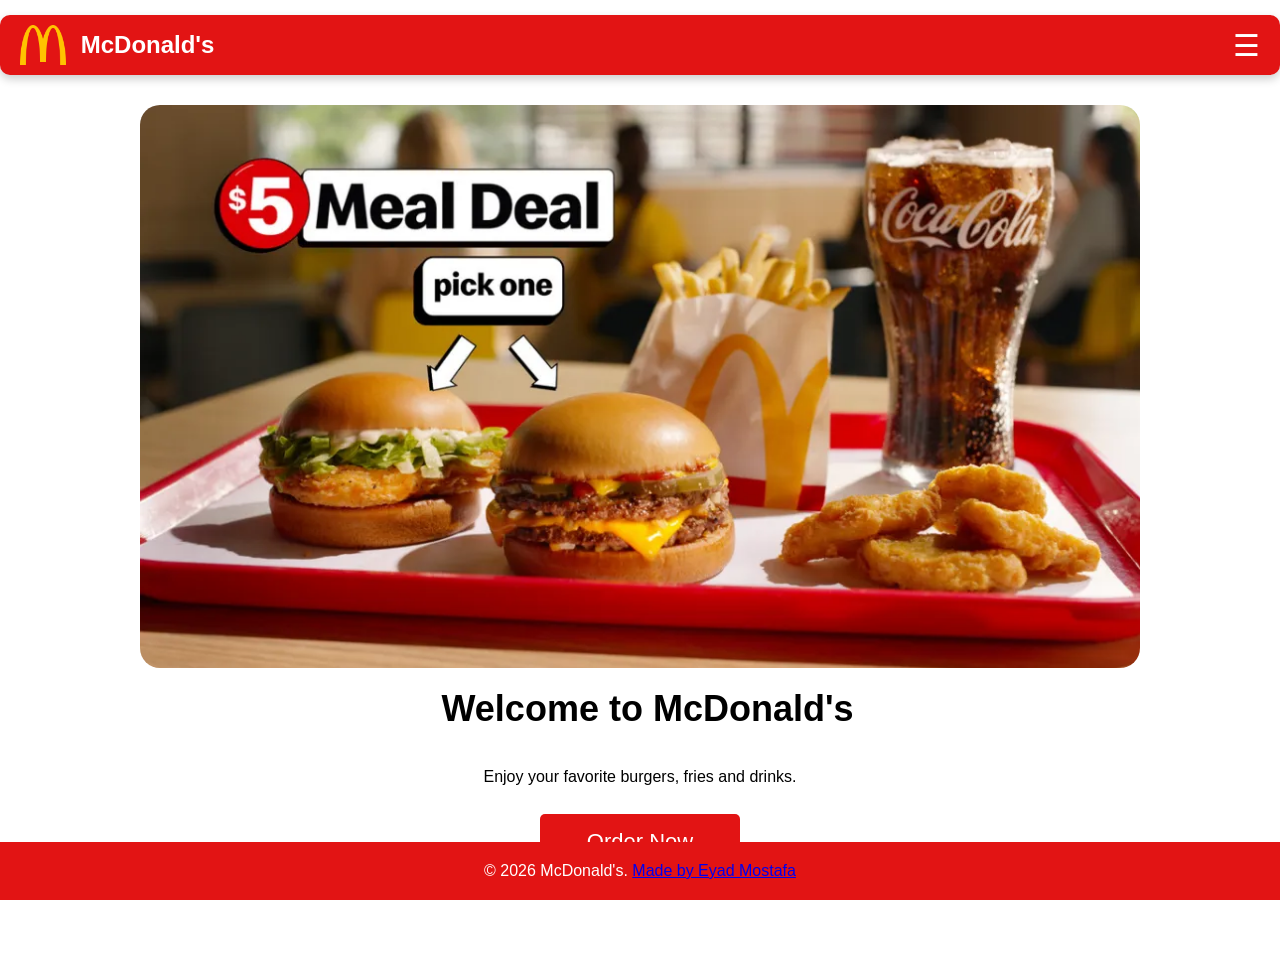
<file: index.html>
<!doctype html>
<html lang="ar">
  <head>
    <meta charset="UTF-8" />
    <meta name="viewport" content="width=device-width, initial-scale=1.0" />
    <title>McDonald's</title>
    <link rel="stylesheet" href="style.css" />
    <link rel="icon" type="image/png" sizes="96x96" href="./favicon.png" />
  </head>
  <body>
    <nav>
      <img src="./mcdonalds.png" alt="McDonald's Logo" class="logo" />
      <h1>McDonald's</h1>
      <div class="menu-btn" id="menuBtn">☰</div>
    </nav>

    <div class="side-menu" id="menu">
      <a href="./index.html">Home</a>
      <a href="./About.html">About</a>
      <a href="./menu.html">Order</a>
      <a href="./contact.html">Contact</a>
      <br />
      <br />
      <a href="./index.html">Back</a>
    </div>
    <div class="home-container">
      <img src="./offers.png" alt="McDonald's Logo" class="logo-2" />
      <section class="hero">
        <h1>Welcome to McDonald's</h1>
        <br />
        <p>Enjoy your favorite burgers, fries and drinks.</p>
        <br />
        <a href="./menu.html">Order Now</a>
      </section>
    </div>
    <footer>
      <p>
        &copy; 2026 McDonald's.
        <a href="https://github.com/Eyad230">Made by Eyad Mostafa</a>
      </p>
    </footer>
    <script src="main.js"></script>
  </body>
</html>
</file>
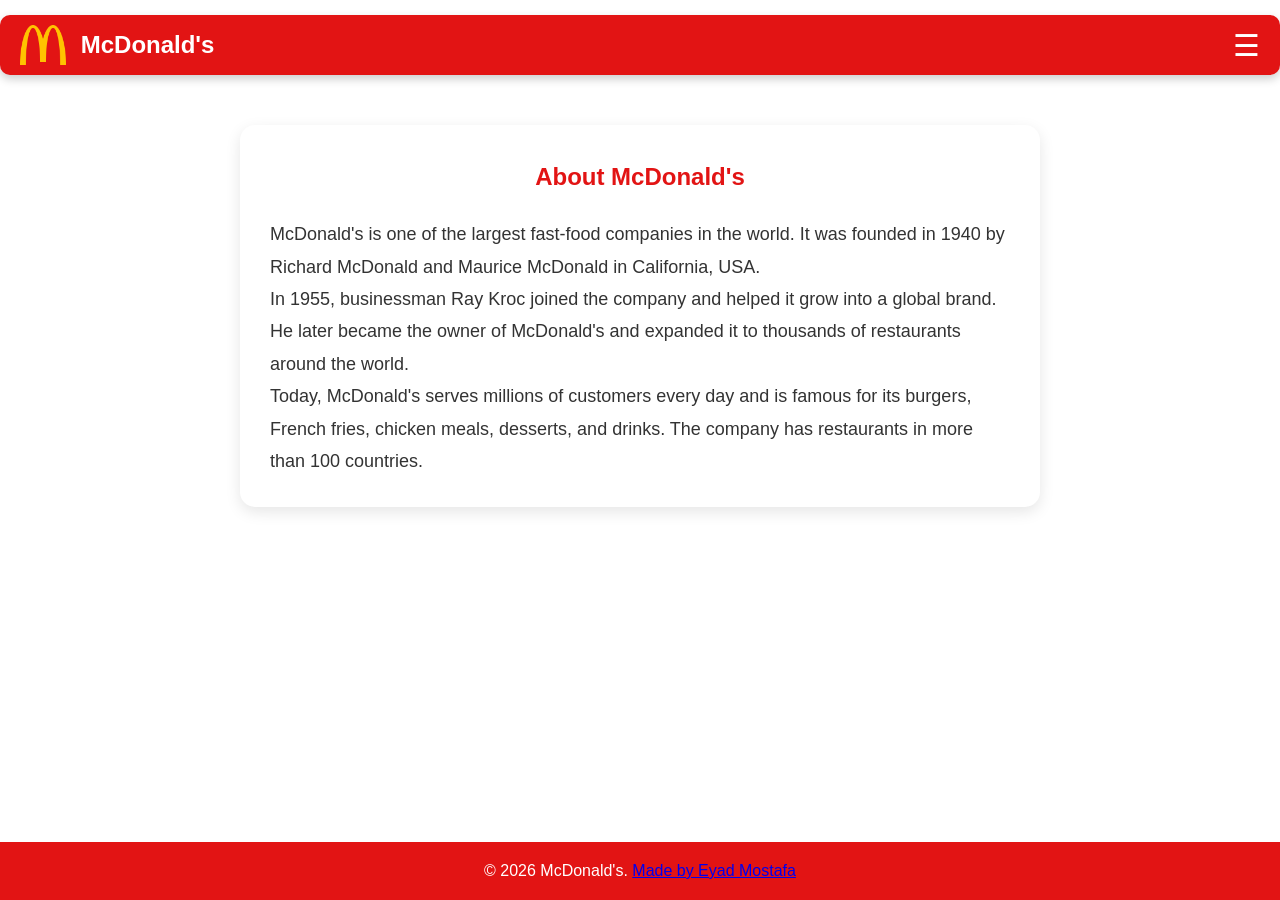
<file: About.html>
<!doctype html>
<html lang="en">
  <head>
    <meta charset="UTF-8" />
    <meta name="viewport" content="width=device-width, initial-scale=1.0" />
    <title>McDonald's About</title>
    <link rel="stylesheet" href="./style.css" />
    <style>
      .about {
        max-width: 800px;
        margin: 50px auto;
        padding: 30px;
        background: white;
        border-radius: 15px;
        box-shadow: 0 5px 15px rgba(0, 0, 0, 0.1);
        line-height: 1.8;
      }

      .about h2 {
        color: #e21414;
        text-align: center;
        margin-bottom: 20px;
      }

      .about p {
        font-size: 18px;
        color: #333;
      }
    </style>
  </head>
  <body>
    <nav>
      <img src="./mcdonalds.png" alt="McDonald's Logo" class="logo" />
      <h1>McDonald's</h1>
      <div class="menu-btn" id="menuBtn">☰</div>
    </nav>

    <div class="side-menu" id="menu">
      <a href="./index.html">Home</a>
      <a href="./About.html">About</a>
      <a href="./menu.html">Order</a>
      <a href="./contact.html">Contact</a>
      <br />
      <br />
      <a href="./About.html">Back</a>
    </div>
    <section class="about">
      <h2>About McDonald's</h2>

      <p>
        McDonald's is one of the largest fast-food companies in the world. It
        was founded in 1940 by Richard McDonald and Maurice McDonald in
        California, USA.
      </p>

      <p>
        In 1955, businessman Ray Kroc joined the company and helped it grow into
        a global brand. He later became the owner of McDonald's and expanded it
        to thousands of restaurants around the world.
      </p>

      <p>
        Today, McDonald's serves millions of customers every day and is famous
        for its burgers, French fries, chicken meals, desserts, and drinks. The
        company has restaurants in more than 100 countries.
      </p>
    </section>
    <footer>
      <p>
        &copy; 2026 McDonald's.
        <a href="https://github.com/Eyad230">Made by Eyad Mostafa</a>
      </p>
    </footer>
    <script src="./main.js"></script>
  </body>
</html>
</file>
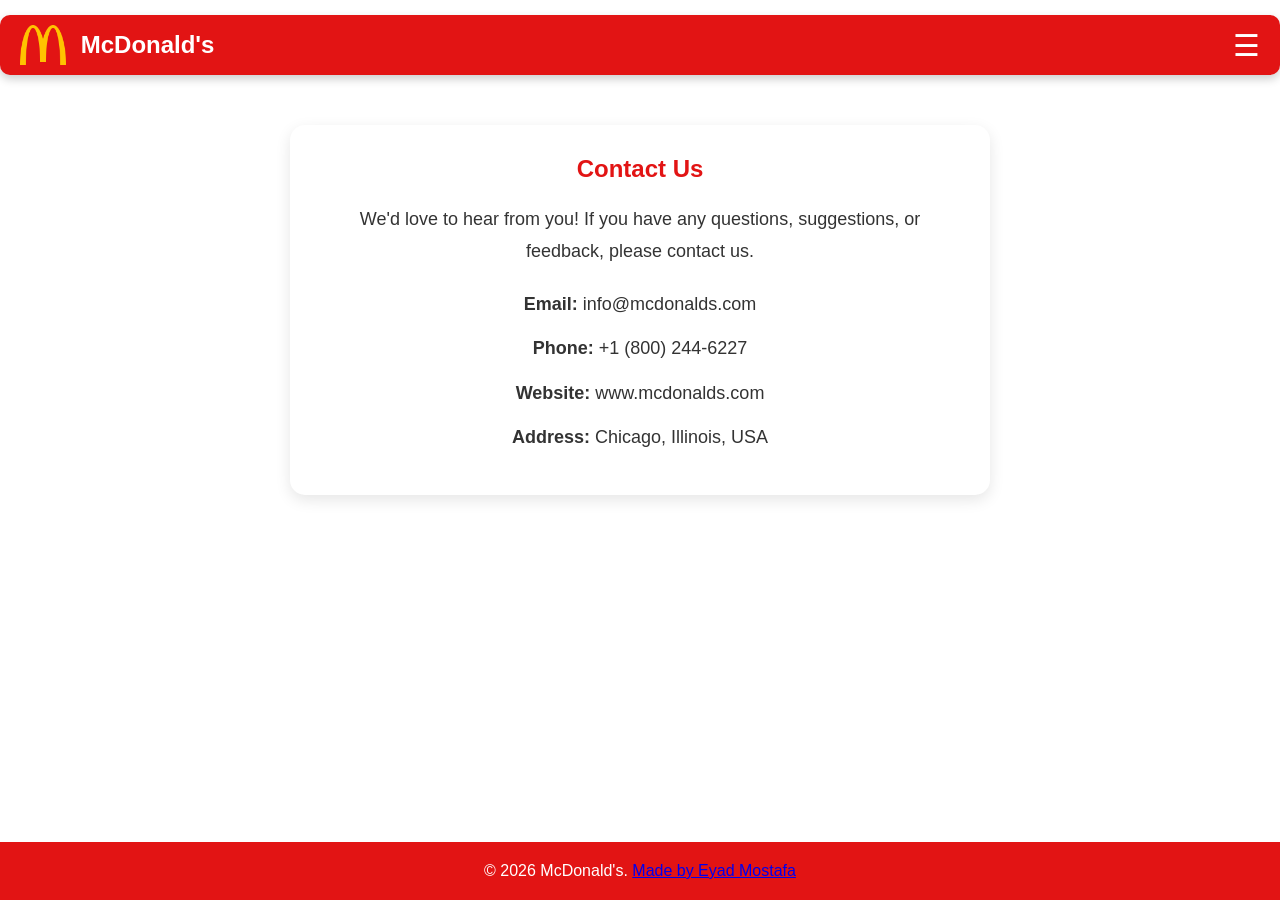
<file: contact.html>
<!doctype html>
<html lang="en">
  <head>
    <meta charset="UTF-8" />
    <meta name="viewport" content="width=device-width, initial-scale=1.0" />
    <title>McDonald's Contact</title>
    <link rel="stylesheet" href="./style.css" />
    <style>
      .contact {
        max-width: 700px;
        margin: 50px auto;
        padding: 30px;
        background: white;
        border-radius: 15px;
        box-shadow: 0 5px 15px rgba(0, 0, 0, 0.1);
        text-align: center;
      }

      .contact h2 {
        color: #e21414;
        margin-bottom: 20px;
      }

      .contact p {
        font-size: 18px;
        color: #333;
        line-height: 1.8;
      }

      .contact-info {
        margin-top: 20px;
      }

      .contact-info p {
        margin: 12px 0;
      }
    </style>
  </head>
  <body>
    <nav>
      <img src="./mcdonalds.png" alt="McDonald's Logo" class="logo" />
      <h1>McDonald's</h1>
      <div class="menu-btn" id="menuBtn">☰</div>
    </nav>

    <div class="side-menu" id="menu">
      <a href="./index.html">Home</a>
      <a href="./About.html">About</a>
      <a href="./menu.html">Order</a>
      <a href="./contact.html">Contact</a>
      <br />
      <br />
      <a href="./contact.html">Back</a>
    </div>
    <section class="contact">
      <h2>Contact Us</h2>

      <p>
        We'd love to hear from you! If you have any questions, suggestions, or
        feedback, please contact us.
      </p>

      <div class="contact-info">
        <p><strong>Email:</strong> info@mcdonalds.com</p>
        <p><strong>Phone:</strong> +1 (800) 244-6227</p>
        <p><strong>Website:</strong> www.mcdonalds.com</p>
        <p><strong>Address:</strong> Chicago, Illinois, USA</p>
      </div>
    </section>
    <footer>
      <p>
        &copy; 2026 McDonald's.
        <a href="https://github.com/Eyad230">Made by Eyad Mostafa</a>
      </p>
    </footer>
    <script src="./main.js"></script>
  </body>
</html>
</file>
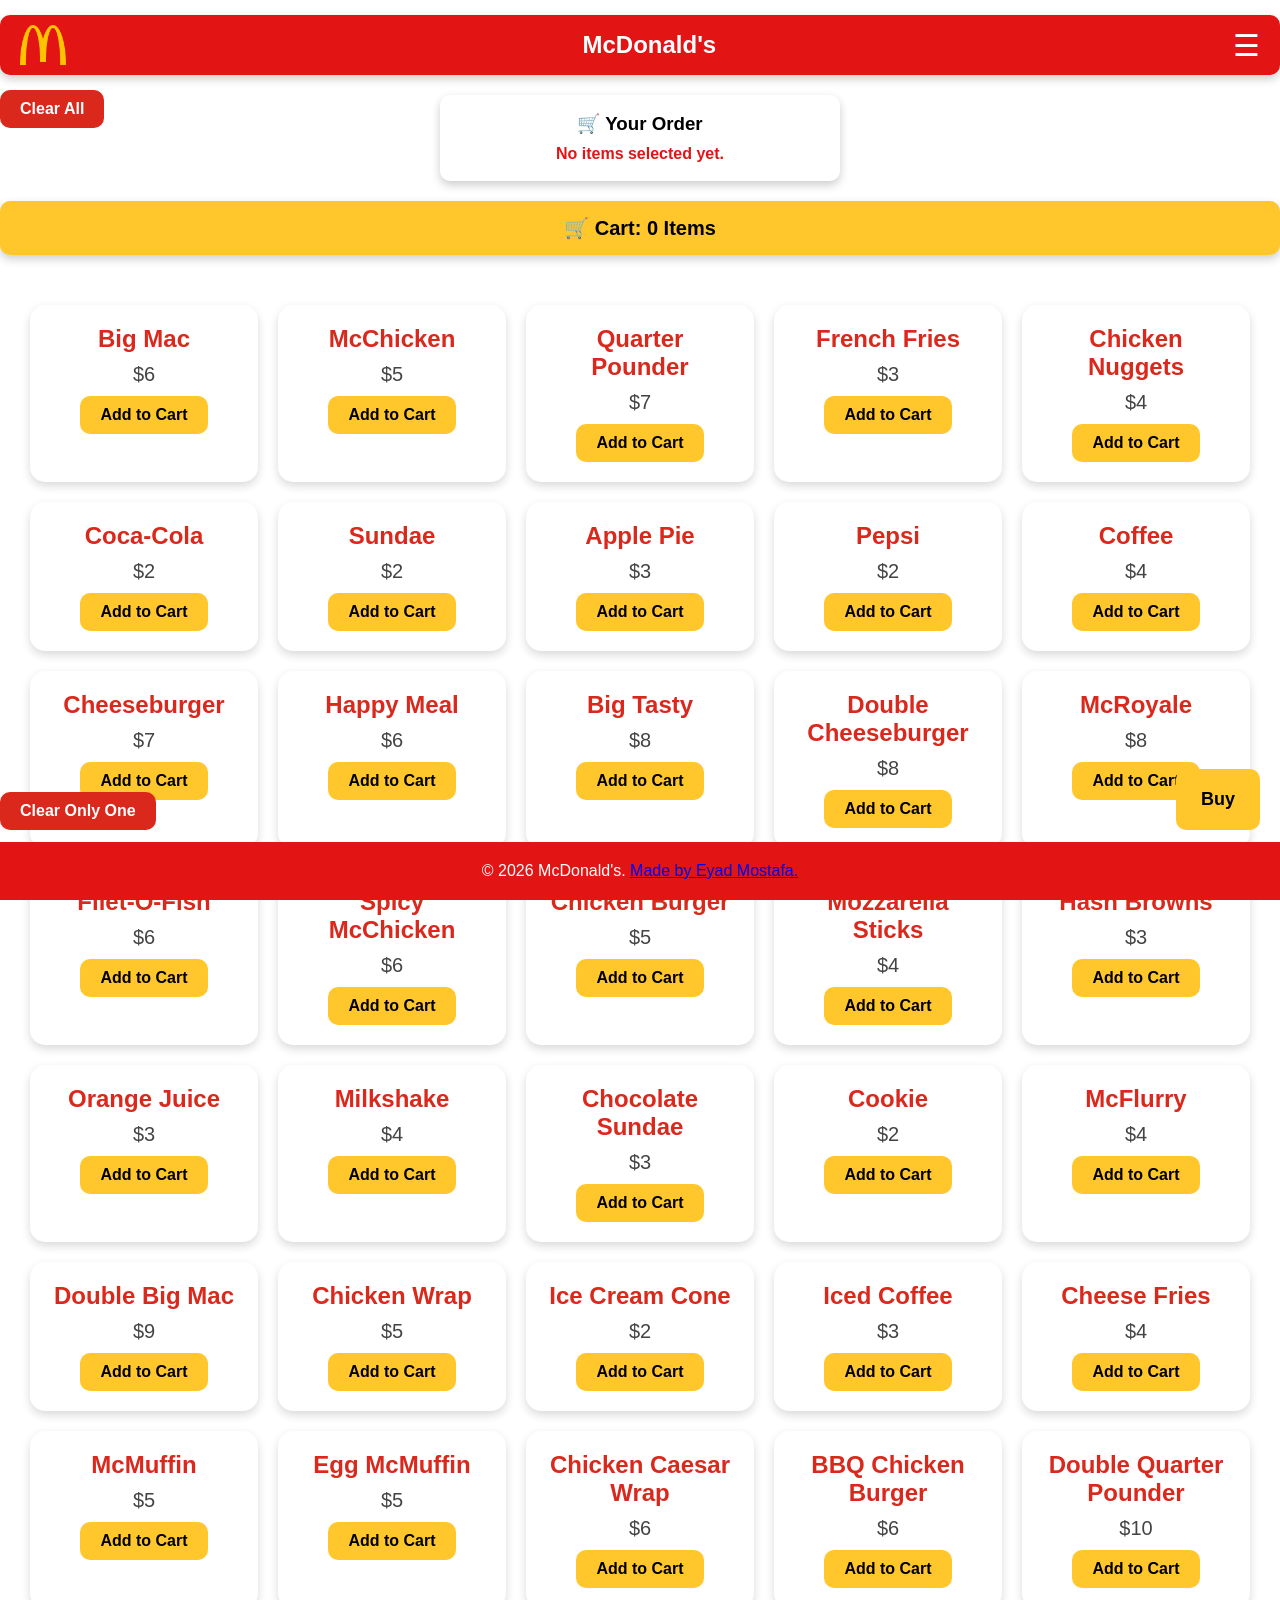
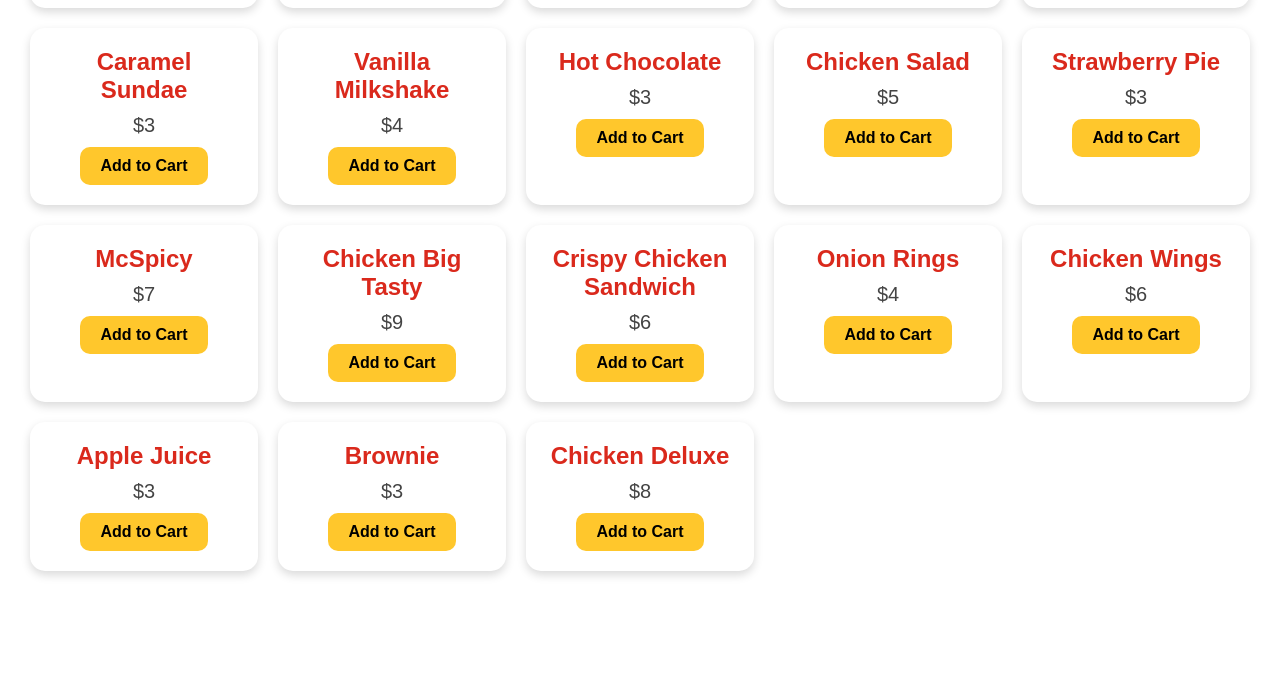
<file: menu.html>
<!doctype html>
<html lang="en">
  <head>
    <meta charset="UTF-8" />
    <meta name="viewport" content="width=device-width, initial-scale=1.0" />
    <title>McDonald's Menu</title>
    <link rel="stylesheet" href="style.css" />
    <link rel="icon" type="image/png" sizes="96x96" href="./favicon.png" />  
  </head>    
  <body>  
    <nav> 
      <img src="./mcdonalds.png" alt="McDonald's Logo" class="logo" /> 
      <h2>McDonald's</h2>
      <div class="menu-btn" id="menuBtn">☰</div> 
    </nav>
    <div class="side-menu" id="menu"> 
      <a href="./index.html">Home</a>
      <a href="./About.html">About</a>
      <a href="./menu.html">Order</a> 
      <a href="./contact.html">Contact</a>
      <br />
      <br />  
    </div>
    <div class="order-card" id="orderCard">
      <h3>🛒 Your Order</h3>
      <p id="orderText">No items selected yet.</p>
    </div>
    <div class="cart">🛒 Cart: <span id="count">0</span> Items</div>

    <div class="menu">
      <div class="card">
        <h2>Big Mac</h2>
        <p class="price">$6</p>
        <button onclick="addItem('Big Mac', 6)">Add to Cart</button>
      </div>

      <div class="card">
        <h2>McChicken</h2>
        <p class="price">$5</p>
        <button onclick="addItem('McChicken', 5)">Add to Cart</button>
      </div>

      <div class="card">
        <h2>Quarter Pounder</h2>
        <p class="price">$7</p>
        <button onclick="addItem('Quarter Pounder', 7)">Add to Cart</button>
      </div>

      <div class="card">
        <h2>French Fries</h2>
        <p class="price">$3</p>
        <button onclick="addItem('French Fries', 3)">Add to Cart</button>
      </div>

      <div class="card">
        <h2>Chicken Nuggets</h2>
        <p class="price">$4</p>
        <button onclick="addItem('Chicken Nuggets', 4)">Add to Cart</button>
      </div>

      <div class="card">
        <h2>Coca-Cola</h2>
        <p class="price">$2</p>
        <button onclick="addItem('Coca-Cola', 2)">Add to Cart</button>
      </div>

      <div class="card">
        <h2>Sundae</h2>
        <p class="price">$2</p>
        <button onclick="addItem('Sundae', 2)">Add to Cart</button>
      </div>

      <div class="card">
        <h2>Apple Pie</h2>
        <p class="price">$3</p>
        <button onclick="addItem('Apple Pie', 3)">Add to Cart</button>
      </div>

      <div class="card">
        <h2>Pepsi</h2>
        <p class="price">$2</p>
        <button onclick="addItem('Pepsi', 2)">Add to Cart</button>
      </div>

      <div class="card">
        <h2>Coffee</h2>
        <p class="price">$4</p>
        <button onclick="addItem('Coffee', 4)">Add to Cart</button>
      </div>

      <div class="card">
        <h2>Cheeseburger</h2>
        <p class="price">$7</p>
        <button onclick="addItem('Cheeseburger', 7)">Add to Cart</button>
      </div>
      <div class="card">
        <h2>Happy Meal</h2>
        <p class="price">$6</p>
        <button onclick="addItem('Happy Meal', 6)">Add to Cart</button>
      </div>

      <div class="card">
        <h2>Big Tasty</h2>
        <p class="price">$8</p>
        <button onclick="addItem('Big Tasty', 8)">Add to Cart</button>
      </div>

      <div class="card">
        <h2>Double Cheeseburger</h2>
        <p class="price">$8</p>
        <button onclick="addItem('Double Cheeseburger', 8)">Add to Cart</button>
      </div>

      <div class="card">
        <h2>McRoyale</h2>
        <p class="price">$8</p>
        <button onclick="addItem('McRoyale', 8)">Add to Cart</button>
      </div>

      <div class="card">
        <h2>Filet-O-Fish</h2>
        <p class="price">$6</p>
        <button onclick="addItem('Filet-O-Fish', 6)">Add to Cart</button>
      </div>

      <div class="card">
        <h2>Spicy McChicken</h2>
        <p class="price">$6</p>
        <button onclick="addItem('Spicy McChicken', 6)">Add to Cart</button>
      </div>

      <div class="card">
        <h2>Chicken Burger</h2>
        <p class="price">$5</p>
        <button onclick="addItem('Chicken Burger', 5)">Add to Cart</button>
      </div>

      <div class="card">
        <h2>Mozzarella Sticks</h2>
        <p class="price">$4</p>
        <button onclick="addItem('Mozzarella Sticks', 4)">Add to Cart</button>
      </div>

      <div class="card">
        <h2>Hash Browns</h2>
        <p class="price">$3</p>
        <button onclick="addItem('Hash Browns', 3)">Add to Cart</button>
      </div>

      <div class="card">
        <h2>Orange Juice</h2>
        <p class="price">$3</p>
        <button onclick="addItem('Orange Juice', 3)">Add to Cart</button>
      </div>

      <div class="card">
        <h2>Milkshake</h2>
        <p class="price">$4</p>
        <button onclick="addItem('Milkshake', 4)">Add to Cart</button>
      </div>

      <div class="card">
        <h2>Chocolate Sundae</h2>
        <p class="price">$3</p>
        <button onclick="addItem('Chocolate Sundae', 3)">Add to Cart</button>
      </div>

      <div class="card">
        <h2>Cookie</h2>
        <p class="price">$2</p>
        <button onclick="addItem('Cookie', 2)">Add to Cart</button>
      </div>
      <div class="card">
        <h2>McFlurry</h2>
        <p class="price">$4</p>
        <button onclick="addItem('McFlurry', 4)">Add to Cart</button>
      </div>

      <div class="card">
        <h2>Double Big Mac</h2>
        <p class="price">$9</p>
        <button onclick="addItem('Double Big Mac', 9)">Add to Cart</button>
      </div>

      <div class="card">
        <h2>Chicken Wrap</h2>
        <p class="price">$5</p>
        <button onclick="addItem('Chicken Wrap', 5)">Add to Cart</button>
      </div>

      <div class="card">
        <h2>Ice Cream Cone</h2>
        <p class="price">$2</p>
        <button onclick="addItem('Ice Cream Cone', 2)">Add to Cart</button>
      </div>

      <div class="card">
        <h2>Iced Coffee</h2>
        <p class="price">$3</p>
        <button onclick="addItem('Iced Coffee', 3)">Add to Cart</button>
      </div>

      <div class="card">
        <h2>Cheese Fries</h2>
        <p class="price">$4</p>
        <button onclick="addItem('Cheese Fries', 4)">Add to Cart</button>
      </div>
      <div class="card">
        <h2>McMuffin</h2>
        <p class="price">$5</p>
        <button onclick="addItem('McMuffin', 5)">Add to Cart</button>
      </div>

      <div class="card">
        <h2>Egg McMuffin</h2>
        <p class="price">$5</p>
        <button onclick="addItem('Egg McMuffin', 5)">Add to Cart</button>
      </div>

      <div class="card">
        <h2>Chicken Caesar Wrap</h2>
        <p class="price">$6</p>
        <button onclick="addItem('Chicken Caesar Wrap', 6)">Add to Cart</button>
      </div>

      <div class="card">
        <h2>BBQ Chicken Burger</h2>
        <p class="price">$6</p>
        <button onclick="addItem('BBQ Chicken Burger', 6)">Add to Cart</button>
      </div>

      <div class="card">
        <h2>Double Quarter Pounder</h2>
        <p class="price">$10</p>
        <button onclick="addItem('Double Quarter Pounder', 10)">
          Add to Cart
        </button>
      </div>

      <div class="card">
        <h2>Caramel Sundae</h2>
        <p class="price">$3</p>
        <button onclick="addItem('Caramel Sundae', 3)">Add to Cart</button>
      </div>

      <div class="card">
        <h2>Vanilla Milkshake</h2>
        <p class="price">$4</p>
        <button onclick="addItem('Vanilla Milkshake', 4)">Add to Cart</button>
      </div>

      <div class="card">
        <h2>Hot Chocolate</h2>
        <p class="price">$3</p>
        <button onclick="addItem('Hot Chocolate', 3)">Add to Cart</button>
      </div>

      <div class="card">
        <h2>Chicken Salad</h2>
        <p class="price">$5</p>
        <button onclick="addItem('Chicken Salad', 5)">Add to Cart</button>
      </div>

      <div class="card">
        <h2>Strawberry Pie</h2>
        <p class="price">$3</p>
        <button onclick="addItem('Strawberry Pie', 3)">Add to Cart</button>
      </div>

      <div class="card">
        <h2>McSpicy</h2>
        <p class="price">$7</p>
        <button onclick="addItem('McSpicy', 7)">Add to Cart</button>
      </div>

      <div class="card">
        <h2>Chicken Big Tasty</h2>
        <p class="price">$9</p>
        <button onclick="addItem('Chicken Big Tasty', 9)">Add to Cart</button>
      </div>

      <div class="card">
        <h2>Crispy Chicken Sandwich</h2>
        <p class="price">$6</p>
        <button onclick="addItem('Crispy Chicken Sandwich', 6)">
          Add to Cart
        </button>
      </div>

      <div class="card">
        <h2>Onion Rings</h2>
        <p class="price">$4</p>
        <button onclick="addItem('Onion Rings', 4)">Add to Cart</button>
      </div>

      <div class="card">
        <h2>Chicken Wings</h2>
        <p class="price">$6</p>
        <button onclick="addItem('Chicken Wings', 6)">Add to Cart</button>
      </div>

      <div class="card">
        <h2>Apple Juice</h2>
        <p class="price">$3</p>
        <button onclick="addItem('Apple Juice', 3)">Add to Cart</button>
      </div>

      <div class="card">
        <h2>Brownie</h2>
        <p class="price">$3</p>
        <button onclick="addItem('Brownie', 3)">Add to Cart</button>
      </div>

      <div class="card">
        <h2>Chicken Deluxe</h2>
        <p class="price">$8</p>
        <button onclick="addItem('Chicken Deluxe', 8)">Add to Cart</button>
      </div>
    </div>

    <button onclick="buy()" class="btn2">Buy</button>
    <button onclick="clearOne()" class="btn3">Clear Only One</button>
    <button onclick="clearCart()" class="btn">Clear All</button>
    <footer>
      <p>
        &copy; 2026 McDonald's.
        <a href="https://github.com/Eyad230" target="_blank">
          Made by Eyad Mostafa.</a>
      </p>
    </footer>
    <script>
      let count = 0;
      let orders = [];
      let total = 0;

      function addItem(name, price) {
        count++;
        total += price;

        orders.push(name);

        document.getElementById("count").textContent = count;
        document.getElementById("orderText").textContent = orders.join(", ");
      }

      function buy() {
        if (count === 0) {
          alert("Your cart is empty!");
          return;
        }

        alert(`Your bill is $${total}`);

        clearCart();
      }

      function clearCart() {
        count = 0;
        total = 0;
        orders = [];
        document.getElementById("count").textContent = count;
        document.getElementById("orderText").textContent =
          "No items selected yet.";
      }
      function clearOne() {
        if (orders.length === 0) return;

        orders.pop();
        count--;

        document.getElementById("count").textContent = count;

        if (orders.length === 0) {
          document.getElementById("orderText").textContent =
            "No items selected yet.";
        } else {
          document.getElementById("orderText").textContent = orders.join(", ");
        }
      }

      const menuBtn = document.getElementById("menuBtn");
      const menu = document.getElementById("menu");

      menuBtn.addEventListener("click", () => {
        menu.classList.toggle("active");
      });
    </script>
  </body>
</html>
</file>
<file: style.css>
nav {
  border-radius: 10px;
  margin-top: 15px;
  height: 60px;
  background: #e21414;
  display: flex;
  justify-content: space-between;
  align-items: center;
  padding: 0 20px;
  color: #ffffff;
  box-shadow: 0 4px 10px #00000033;
}

.menu-btn {
  font-size: 30px;
  cursor: pointer;
}

.side-menu {
  border: #000000 3px solid;
  border-radius: 10px;
  position: fixed;
  top: 0;
  right: -50%;
  width: 50%;
  height: 100%;
  background: #ffffff;
  transition: 0.4s;
  padding-top: 80px;
  z-index: 1000;
}

.side-menu.active {
  right: 0;
}

.side-menu a {
  display: block;
  color: #000000;
  text-decoration: none;
  padding: 20px;
  font-size: 22px;
}

.side-menu a:hover {
  color: #ffffff;
  background: #1d1c1c;
  transition: 0.3s;
}
.logo {
  height: 40px;
  float: left;
  width: auto;
}
.logo-2 {
  margin-top: 20px;
  width: 85%;
  max-height: 600px;
}
div .logo-2 {
  display: block;
  margin: 0 auto;
}
* {
  margin: 0;
  padding: 0;
  box-sizing: border-box;
}

body {
  font-family: Arial, sans-serif;
  margin-bottom: 80px;
}
h1 {
  flex: 1;
  margin-left: 15px;
}

.menu-btn {
  font-size: 30px;
  cursor: pointer;
}

.logo-2 {
  width: 100%;
  max-width: 1000px;
  display: block;
  margin: 20px auto;
  border-radius: 20px;
}

.side-menu {
  position: fixed;
  top: 0;
  right: -250px;
  width: 250px;
  height: 100%;
  background: white;
  padding-top: 80px;
  transition: 0.3s;
}

.side-menu a {
  display: block;
  padding: 20px;
  text-decoration: none;
  color: black;
}

@media (max-width: 768px) {
  .logo {
    width: 45px;
  }

  h2 {
    font-size: 20px;
  }

  .menu-btn {
    font-size: 25px;
  }

  .logo-2 {
    border-radius: 0;
    margin: 0;
  }
}
.home-container {
  text-align: center;
  padding: 20px;
  margin: 10px;
}
.home-container a {
  display: block;
  color: #ffffff;
  text-decoration: none;
  padding: 15px;
  font-size: 22px;
  background: #e21414;
  margin: 10px 0;
  width: 200px;
  margin-left: auto;
  margin-right: auto;
  border-radius: 5px;
}
.home-container a:hover {
  background: #1d1c1c;
  transition: 0.3s;
}
.home-container h1 {
  font-size: 36px;
  margin-bottom: 20px;
  margin-top: 20px;
}

.cart {
  width: 100%;

  position: sticky;
  top: 0;
  text-align: center;
  background: #ffc72c;
  justify-content: space-between;
  box-shadow: 0 4px 10px rgba(0, 0, 0, 0.2);
  padding: 12px;
  font-size: 20px;
  font-weight: bold;
  z-index: 5;
  border: #00000000 3px solid;
  border-radius: 10px;
}

.menu {
  display: grid;
  grid-template-columns: repeat(auto-fit, minmax(220px, 1fr));
  gap: 20px;
  padding: 30px;
}

.card {
  background: white;
  border-radius: 15px;
  padding: 20px;
  text-align: center;
  box-shadow: 0 4px 10px rgba(0, 0, 0, 0.15);
  transition: 0.3s;
}

.card:hover {
  transform: translateY(-8px);
}

.card h2 {
  color: #da291c;
  margin-bottom: 10px;
}

.price {
  color: #444;
  font-size: 20px;
  margin: 10px 0;
}

button {
  background: #ffc72c;
  border: none;
  padding: 10px 20px;
  border-radius: 10px;
  font-size: 16px;
  cursor: pointer;
  font-weight: bold;
}

button:hover {
  background: #ffb700;
}
.btn {
  position: fixed;
  top: 70px;
  margin: 20px auto;
  background: #da291c;
  color: white;
}
.btn3 {
  position: fixed;
  bottom: 50px;
  margin: 20px auto;
  background: #da291c;
  color: white;
}
.btn2 {
  position: fixed;
  z-index: 3;
  bottom: 70px;
  right: 20px;
  padding: 20px 25px;
  border-radius: 10px;
  background: #ffc72c;
  color: black;
  font-weight: bold;
  font-size: 18px;
}
footer {
  position: fixed;
  bottom: 0px;
  text-align: center;
  padding: 20px;
  background: #e21414;
  color: white;
  margin-top: 20px;
  width: 100%;
}
.order-card {
  justify-content: space-between;
  max-width: 400px;
  margin: 20px auto;
  padding: 15px;
  background: white;
  border: #ffffff 3px solid;
  border-radius: 10px;
  text-align: center;
  box-shadow: 0 4px 10px rgba(0, 0, 0, 0.2);
}

.order-card h3 {
  margin-bottom: 10px;
}

.order-card p {
  color: #e21414;
  font-weight: bold;
}
.menu {
  margin-top: 20px;
  margin-bottom: 80px;
}
.home-container{
  margin-bottom: 80px;
}
</file>
